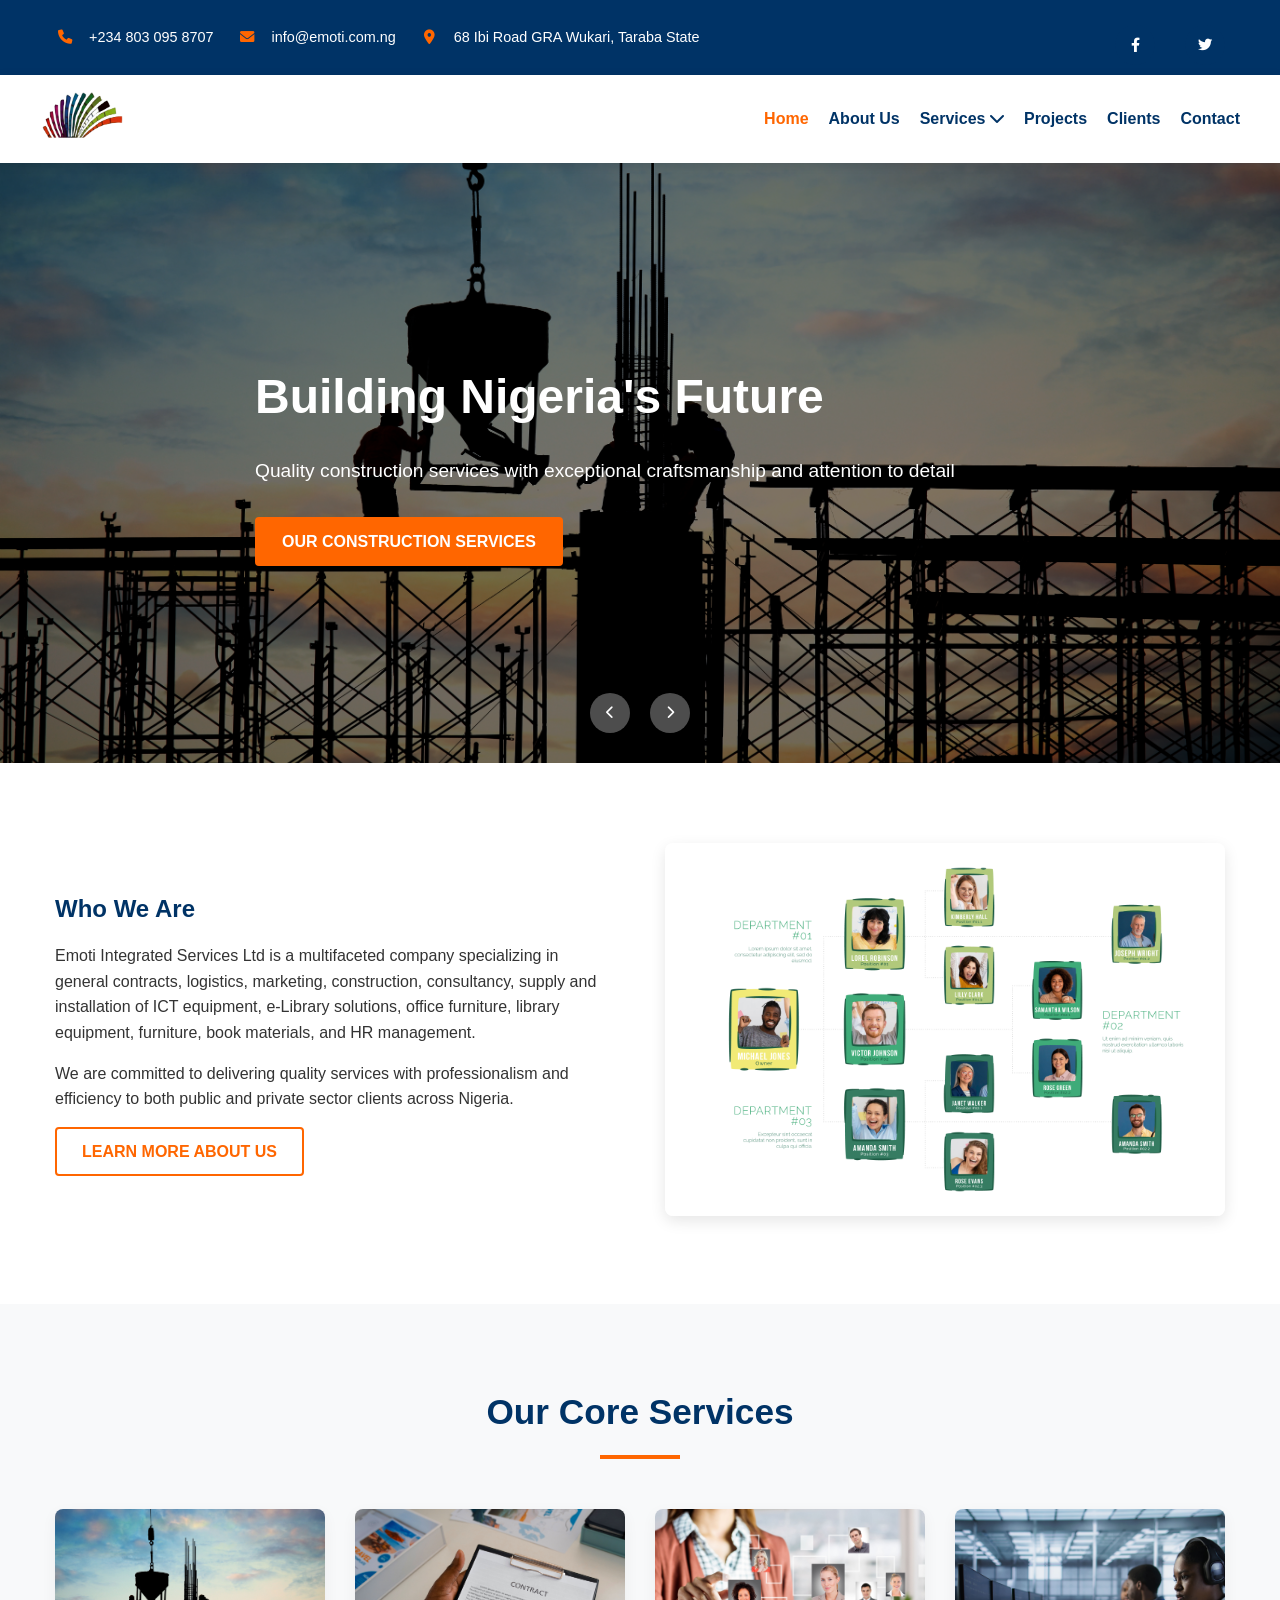
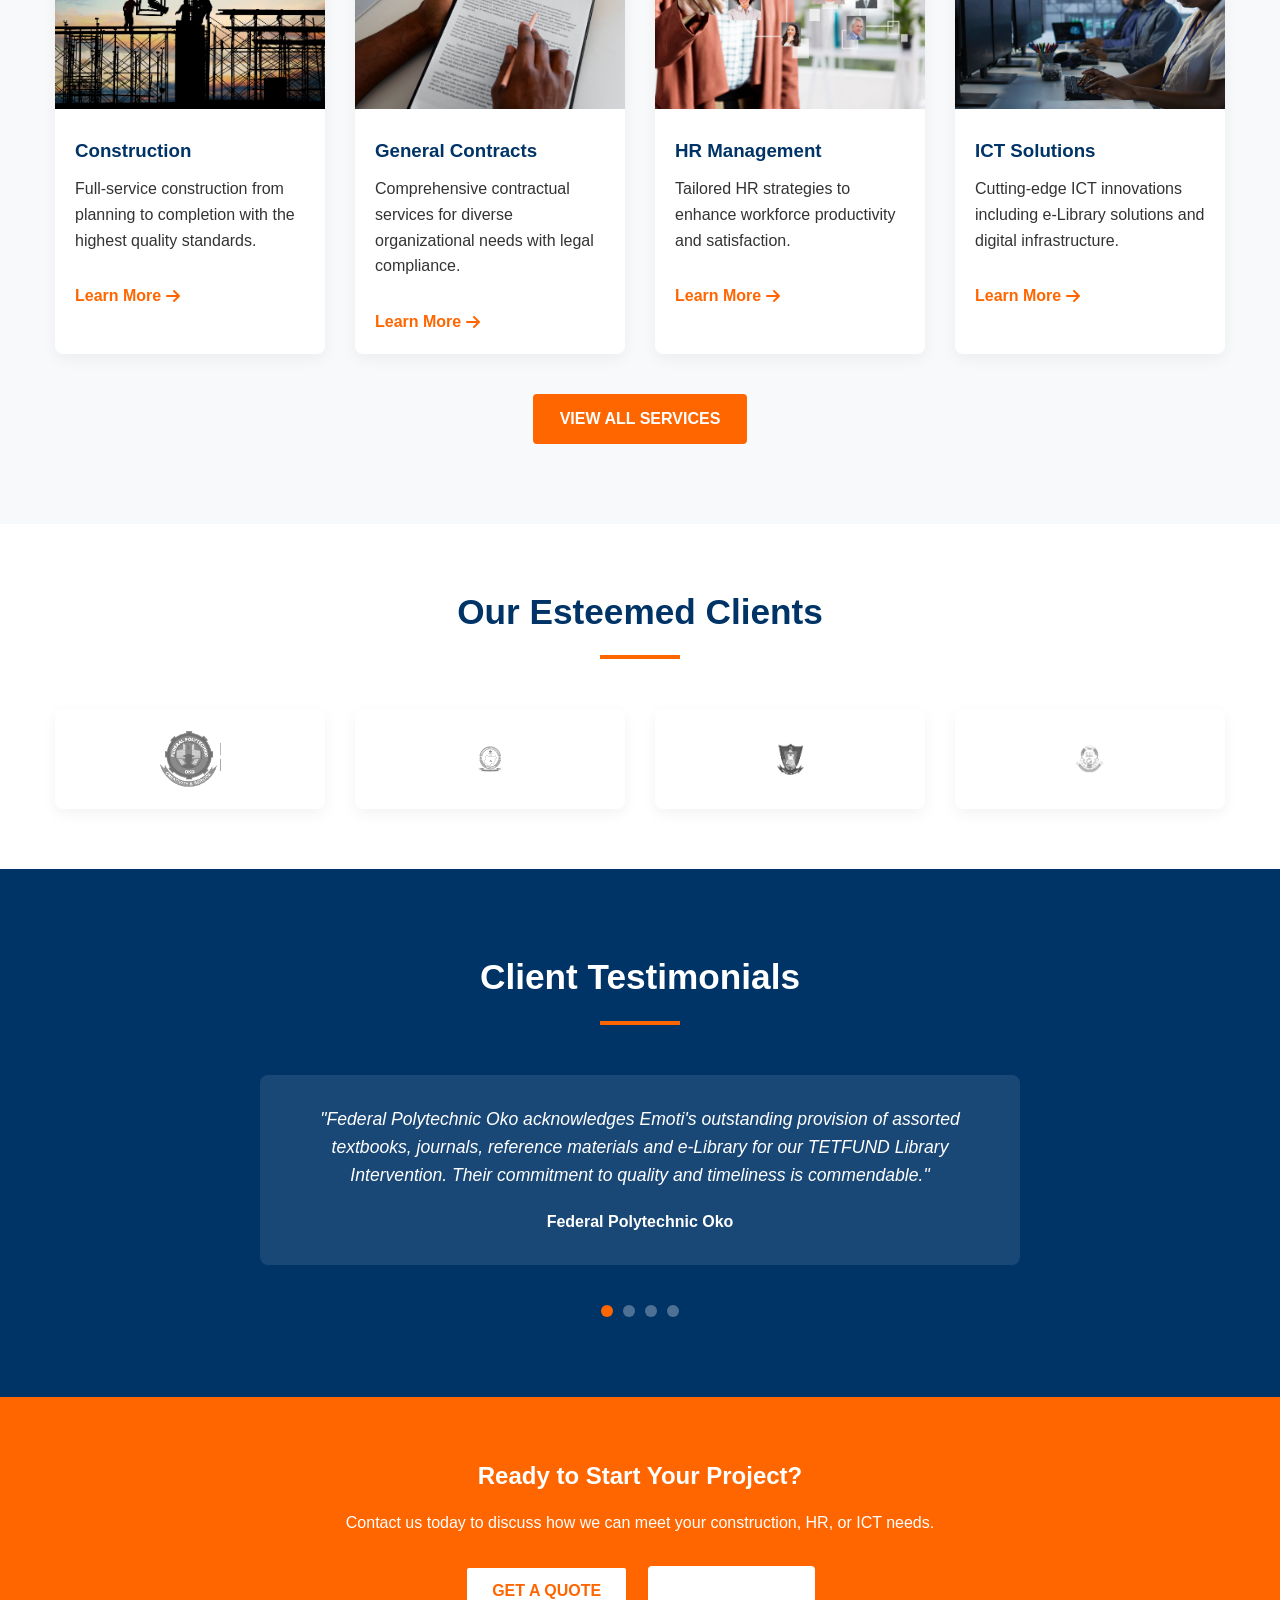
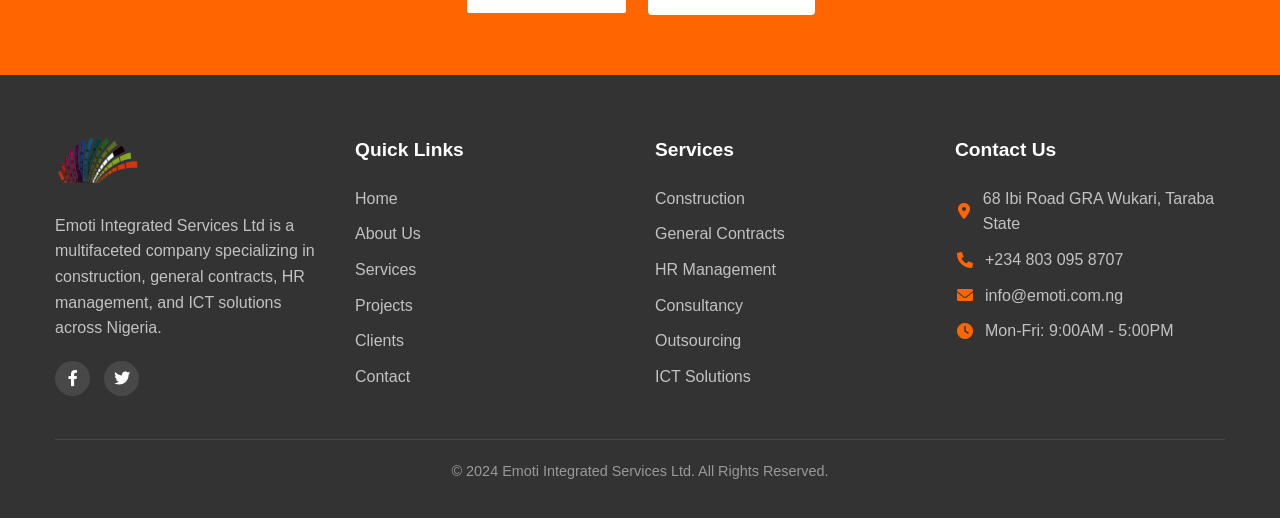
<file: index.html>
<!DOCTYPE html>
<html lang="en">
<head>
    <meta charset="UTF-8">
    <meta name="viewport" content="width=device-width, initial-scale=1.0">
    <title>Emoti Integrated Services Ltd | Construction, HR & ICT Solutions</title>
    <link rel="stylesheet" href="styles.css">
    <link rel="stylesheet" href="https://cdnjs.cloudflare.com/ajax/libs/font-awesome/6.0.0-beta3/css/all.min.css">
</head>
<body>
    <!-- Top Bar -->
    <div class="top-bar">
        <div class="container">
            <div class="contact-info">
                <span><i class="fas fa-phone"></i> +234 803 095 8707</span>
                <span><i class="fas fa-envelope"></i> info@emoti.com.ng</span>
                <span><i class="fas fa-map-marker-alt"></i> 68 Ibi Road GRA Wukari, Taraba State</span>
            </div>
            <div class="social-links">
                <a href="http://facebook.com/emotidigitalworldltd" target="_blank"><i class="fab fa-facebook-f"></i></a>
                <a href="https://x.com/Emoti_DW" target="_blank"><i class="fab fa-twitter"></i></a>
            </div>
        </div>
    </div>

    <!-- Main Header -->
    <header>
        <div class="container">
            <div class="logo">
                <a href="index.html">
                    <img src="images/emoti-logo.png" alt="Emoti Integrated Services">
                </a>
            </div>
            <nav class="main-nav">
                <ul>
                    <li><a href="index.html" class="active">Home</a></li>
                    <li><a href="about.html">About Us</a></li>
                    <li class="dropdown">
                        <a href="services.html">Services <i class="fas fa-chevron-down"></i></a>
                        <ul class="dropdown-menu">
                            <li><a href="construction.html">Construction</a></li>
                            <li><a href="general-contracts.html">General Contracts</a></li>
                            <li><a href="hr-management.html">HR Management</a></li>
                            <li><a href="consultancy.html">Consultancy</a></li>
                            <li><a href="outsourcing.html">Outsourcing</a></li>
                            <li><a href="ict-solutions.html">ICT Solutions</a></li>
                        </ul>
                    </li>
                    <li><a href="projects.html">Projects</a></li>
                    <li><a href="clients.html">Clients</a></li>
                    <li><a href="contact.html">Contact</a></li>
                </ul>
            </nav>
            <div class="mobile-menu-btn">
                <i class="fas fa-bars"></i>
            </div>
        </div>
    </header>

    <!-- Mobile Menu -->
    <div class="mobile-nav">
        <ul>
            <li><a href="index.html">Home</a></li>
            <li><a href="about.html">About Us</a></li>
            <li class="mobile-dropdown">
                <a href="services.html">Services <i class="fas fa-chevron-down"></i></a>
                <ul class="mobile-dropdown-menu">
                    <li><a href="construction.html">Construction</a></li>
                    <li><a href="general-contracts.html">General Contracts</a></li>
                    <li><a href="hr-management.html">HR Management</a></li>
                    <li><a href="consultancy.html">Consultancy</a></li>
                    <li><a href="outsourcing.html">Outsourcing</a></li>
                    <li><a href="ict-solutions.html">ICT Solutions</a></li>
                </ul>
            </li>
            <li><a href="projects.html">Projects</a></li>
            <li><a href="clients.html">Clients</a></li>
            <li><a href="contact.html">Contact</a></li>
        </ul>
    </div>

    <!-- Hero Slider -->
    <section class="hero-slider">
        <div class="hero-slide active" style="background-image: url('images/construction-hero.jpg');">
            <div class="container">
                <h1>Building Nigeria's Future</h1>
                <p>Quality construction services with exceptional craftsmanship and attention to detail</p>
                <a href="construction.html" class="btn">Our Construction Services</a>
            </div>
        </div>
        <div class="hero-slide" style="background-image: url('images/ict-hero.jpg');">
            <div class="container">
                <h1>Comprehensive ICT Solutions</h1>
                <p>Supply and installation of all kinds of ICT equipment, e-Library solutions, and more</p>
                <a href="ict-solutions.html" class="btn">ICT Services</a>
            </div>
        </div>
        <div class="slider-controls">
            <button class="slider-prev"><i class="fas fa-chevron-left"></i></button>
            <button class="slider-next"><i class="fas fa-chevron-right"></i></button>
        </div>
    </section>

    <!-- About Section -->
    <section class="about-section">
        <div class="container">
            <div class="about-content">
                <h2>Who We Are</h2>
                <p>Emoti Integrated Services Ltd is a multifaceted company specializing in general contracts, logistics, marketing, construction, consultancy, supply and installation of ICT equipment, e-Library solutions, office furniture, library equipment, furniture, book materials, and HR management.</p>
                <p>We are committed to delivering quality services with professionalism and efficiency to both public and private sector clients across Nigeria.</p>
                <a href="about.html" class="btn btn-outline">Learn More About Us</a>
            </div>
            <div class="about-image">
                <img src="images/emoti-team.jpg" alt="Emoti Team">
            </div>
        </div>
    </section>

    <!-- Services Section -->
    <section class="services-section">
        <div class="container">
            <h2 class="section-title">Our Core Services</h2>
            <div class="services-grid">
                <div class="service-card">
                    <img src="images/construction-service.jpg" alt="Construction">
                    <div class="service-content">
                        <h3>Construction</h3>
                        <p>Full-service construction from planning to completion with the highest quality standards.</p>
                        <a href="construction.html" class="read-more">Learn More <i class="fas fa-arrow-right"></i></a>
                    </div>
                </div>
                <div class="service-card">
                    <img src="images/general-contracts.jpg" alt="General Contracts">
                    <div class="service-content">
                        <h3>General Contracts</h3>
                        <p>Comprehensive contractual services for diverse organizational needs with legal compliance.</p>
                        <a href="general-contracts.html" class="read-more">Learn More <i class="fas fa-arrow-right"></i></a>
                    </div>
                </div>
                <div class="service-card">
                    <img src="images/hr-management.jpg" alt="HR Management">
                    <div class="service-content">
                        <h3>HR Management</h3>
                        <p>Tailored HR strategies to enhance workforce productivity and satisfaction.</p>
                        <a href="hr-management.html" class="read-more">Learn More <i class="fas fa-arrow-right"></i></a>
                    </div>
                </div>
                <div class="service-card">
                    <img src="images/ict-solutions.jpg" alt="ICT Solutions">
                    <div class="service-content">
                        <h3>ICT Solutions</h3>
                        <p>Cutting-edge ICT innovations including e-Library solutions and digital infrastructure.</p>
                        <a href="ict-solutions.html" class="read-more">Learn More <i class="fas fa-arrow-right"></i></a>
                    </div>
                </div>
            </div>
            <div class="text-center">
                <a href="services.html" class="btn">View All Services</a>
            </div>
        </div>
    </section>

    <!-- Clients Section -->
    <section class="clients-section">
        <div class="container">
            <h2 class="section-title">Our Esteemed Clients</h2>
            <div class="clients-grid">
                <div class="client-logo">
                    <img src="images/Fpo.png" alt="Federal Polytechnic Oko">
                </div>
                <div class="client-logo">
                    <img src="images/download.png" alt="Federal University Lafia">
                </div>
                <div class="client-logo">
                    <img src="images/download (2).png" alt="Police Academy Wudil">
                </div>
                <div class="client-logo">
                    <img src="images/FUW.png" alt="Federal University Wukari">
                </div>
            </div>
        </div>
    </section>

    <!-- Testimonials Section -->
    <section class="testimonials-section">
        <div class="container">
            <h2 class="section-title">Client Testimonials</h2>
            <div class="testimonials-slider">
                <div class="testimonial active">
                    <div class="testimonial-content">
                        <p>"Federal Polytechnic Oko acknowledges Emoti's outstanding provision of assorted textbooks, journals, reference materials and e-Library for our TETFUND Library Intervention. Their commitment to quality and timeliness is commendable."</p>
                        <div class="client-info">
                            <div class="client-name">Federal Polytechnic Oko</div>
                        </div>
                    </div>
                </div>
                <div class="testimonial">
                    <div class="testimonial-content">
                        <p>"Federal University of Lafia commends Emoti for supplying furniture and office equipment across various faculties. Their reliability and quality products greatly enhance our learning and administrative environments."</p>
                        <div class="client-info">
                            <div class="client-name">Federal University Lafia</div>
                        </div>
                    </div>
                </div>
                <div class="testimonial">
                    <div class="testimonial-content">
                        <p>"Nigerian Police Academy Wudil Kano appreciates Emoti's supply of assorted textbooks and journals. Their dedication to delivering quality educational resources is invaluable to our institution's academic pursuits."</p>
                        <div class="client-info">
                            <div class="client-name">Police Academy Wudil</div>
                        </div>
                    </div>
                </div>
                <div class="testimonial">
                    <div class="testimonial-content">
                        <p>"Federal University Wukari commends Emoti for exemplary service in supplying office equipment and ICT services. Their efficiency and quality products greatly enhance our institution's operations. Highly recommended."</p>
                        <div class="client-info">
                            <div class="client-name">Federal University Wukari</div>
                        </div>
                    </div>
                </div>
            </div>
            <div class="slider-dots">
                <span class="dot active"></span>
                <span class="dot"></span>
                <span class="dot"></span>
                <span class="dot"></span>
            </div>
        </div>
    </section>

    <!-- CTA Section -->
    <section class="cta-section">
        <div class="container">
            <h2>Ready to Start Your Project?</h2>
            <p>Contact us today to discuss how we can meet your construction, HR, or ICT needs.</p>
            <div class="cta-buttons">
                <a href="contact.html" class="btn">Get a Quote</a>
                <a href="tel:+2348030958707" class="btn btn-outline">Call Us Now</a>
            </div>
        </div>
    </section>

    <!-- Footer -->
    <footer>
        <div class="container">
            <div class="footer-grid">
                <div class="footer-col">
                    <img src="images/emoti-logo.png" alt="Emoti Integrated Services" class="footer-logo">
                    <p>Emoti Integrated Services Ltd is a multifaceted company specializing in construction, general contracts, HR management, and ICT solutions across Nigeria.</p>
                    <div class="footer-social">
                        <a href="http://facebook.com/emotidigitalworldltd" target="_blank"><i class="fab fa-facebook-f"></i></a>
                        <a href="https://x.com/Emoti_DW" target="_blank"><i class="fab fa-twitter"></i></a>
                    </div>
                </div>
                <div class="footer-col">
                    <h3>Quick Links</h3>
                    <ul>
                        <li><a href="index.html">Home</a></li>
                        <li><a href="about.html">About Us</a></li>
                        <li><a href="services.html">Services</a></li>
                        <li><a href="projects.html">Projects</a></li>
                        <li><a href="clients.html">Clients</a></li>
                        <li><a href="contact.html">Contact</a></li>
                    </ul>
                </div>
                <div class="footer-col">
                    <h3>Services</h3>
                    <ul>
                        <li><a href="construction.html">Construction</a></li>
                        <li><a href="general-contracts.html">General Contracts</a></li>
                        <li><a href="hr-management.html">HR Management</a></li>
                        <li><a href="consultancy.html">Consultancy</a></li>
                        <li><a href="outsourcing.html">Outsourcing</a></li>
                        <li><a href="ict-solutions.html">ICT Solutions</a></li>
                    </ul>
                </div>
                <div class="footer-col">
                    <h3>Contact Us</h3>
                    <ul class="contact-info">
                        <li><i class="fas fa-map-marker-alt"></i> 68 Ibi Road GRA Wukari, Taraba State</li>
                        <li><i class="fas fa-phone"></i> +234 803 095 8707</li>
                        <li><i class="fas fa-envelope"></i> info@emoti.com.ng</li>
                        <li><i class="fas fa-clock"></i> Mon-Fri: 9:00AM - 5:00PM</li>
                    </ul>
                </div>
            </div>
            <div class="footer-bottom">
                <p>&copy; 2024 Emoti Integrated Services Ltd. All Rights Reserved.</p>
            </div>
        </div>
    </footer>

    <script src="script.js"></script>
</body>
</html>
</file>
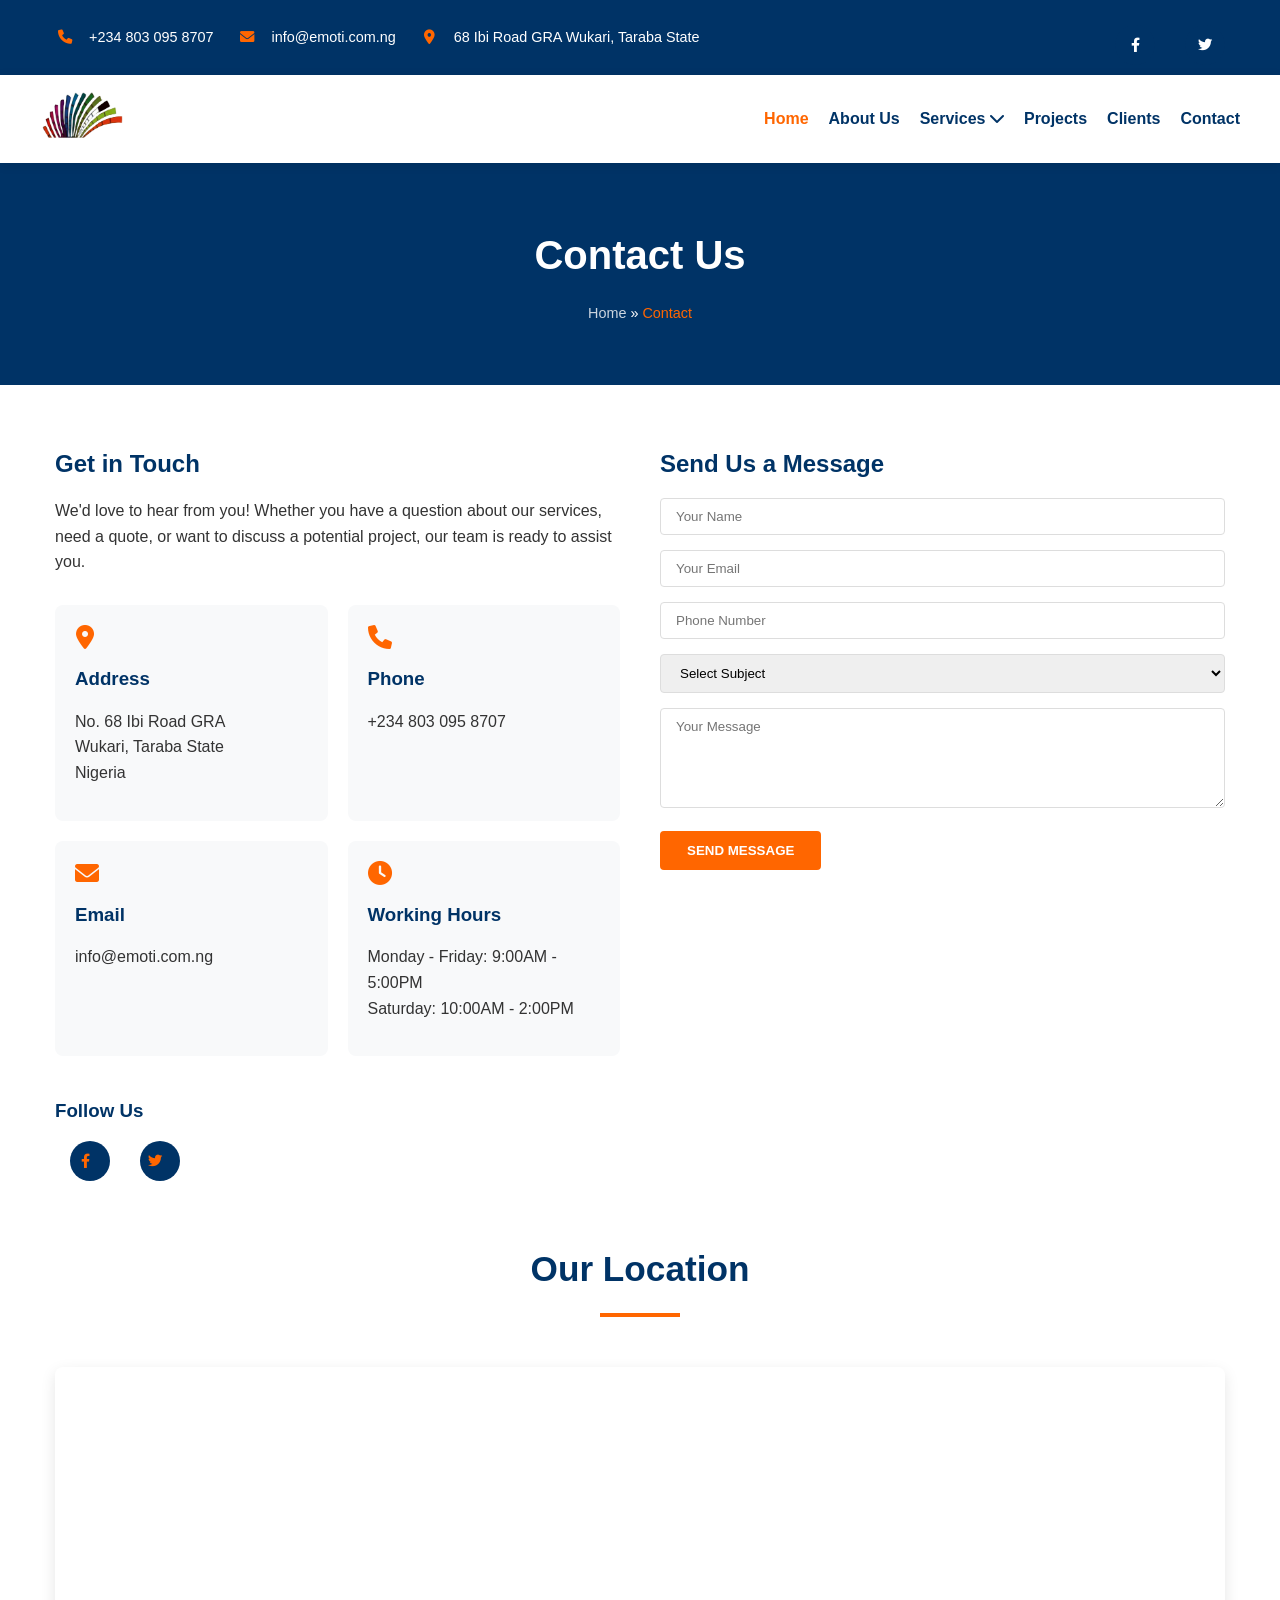
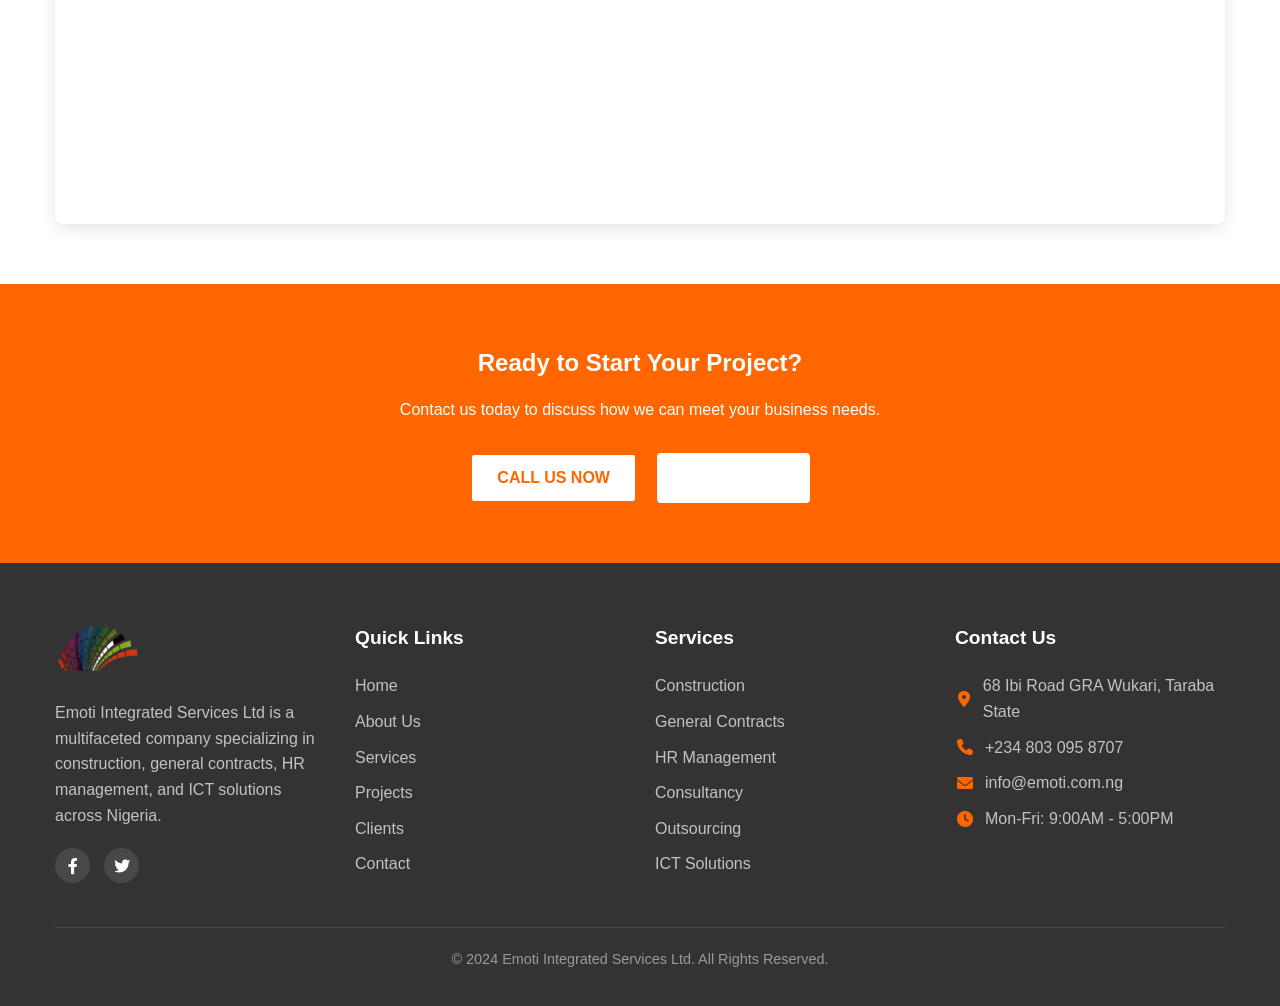
<file: contact.html>
<!DOCTYPE html>
<html lang="en">
<head>
    <meta charset="UTF-8">
    <meta name="viewport" content="width=device-width, initial-scale=1.0">
    <title>Contact Us | Emoti Integrated Services Ltd</title>
    <link rel="stylesheet" href="styles.css">
    <link rel="stylesheet" href="https://cdnjs.cloudflare.com/ajax/libs/font-awesome/6.0.0-beta3/css/all.min.css">
</head>
<body>
        <!-- Top Bar -->
        <div class="top-bar">
            <div class="container">
                <div class="contact-info">
                    <span><i class="fas fa-phone"></i> +234 803 095 8707</span>
                    <span><i class="fas fa-envelope"></i> info@emoti.com.ng</span>
                    <span><i class="fas fa-map-marker-alt"></i> 68 Ibi Road GRA Wukari, Taraba State</span>
                </div>
                <div class="social-links">
                    <a href="http://facebook.com/emotidigitalworldltd" target="_blank"><i class="fab fa-facebook-f"></i></a>
                    <a href="https://x.com/Emoti_DW" target="_blank"><i class="fab fa-twitter"></i></a>
                </div>
            </div>
        </div>
    
        <!-- Main Header -->
        <header>
            <div class="container">
                <div class="logo">
                    <a href="index.html">
                        <img src="images/emoti-logo.png" alt="Emoti Integrated Services">
                    </a>
                </div>
                <nav class="main-nav">
                    <ul>
                        <li><a href="index.html" class="active">Home</a></li>
                        <li><a href="about.html">About Us</a></li>
                        <li class="dropdown">
                            <a href="services.html">Services <i class="fas fa-chevron-down"></i></a>
                            <ul class="dropdown-menu">
                                <li><a href="construction.html">Construction</a></li>
                                <li><a href="general-contracts.html">General Contracts</a></li>
                                <li><a href="hr-management.html">HR Management</a></li>
                                <li><a href="consultancy.html">Consultancy</a></li>
                                <li><a href="outsourcing.html">Outsourcing</a></li>
                                <li><a href="ict-solutions.html">ICT Solutions</a></li>
                            </ul>
                        </li>
                        <li><a href="projects.html">Projects</a></li>
                        <li><a href="clients.html">Clients</a></li>
                        <li><a href="contact.html">Contact</a></li>
                    </ul>
                </nav>
                <div class="mobile-menu-btn">
                    <i class="fas fa-bars"></i>
                </div>
            </div>
        </header>
    
        <!-- Mobile Menu -->
        <div class="mobile-nav">
            <ul>
                <li><a href="index.html">Home</a></li>
                <li><a href="about.html">About Us</a></li>
                <li class="mobile-dropdown">
                    <a href="services.html">Services <i class="fas fa-chevron-down"></i></a>
                    <ul class="mobile-dropdown-menu">
                        <li><a href="construction.html">Construction</a></li>
                        <li><a href="general-contracts.html">General Contracts</a></li>
                        <li><a href="hr-management.html">HR Management</a></li>
                        <li><a href="consultancy.html">Consultancy</a></li>
                        <li><a href="outsourcing.html">Outsourcing</a></li>
                        <li><a href="ict-solutions.html">ICT Solutions</a></li>
                    </ul>
                </li>
                <li><a href="projects.html">Projects</a></li>
                <li><a href="clients.html">Clients</a></li>
                <li><a href="contact.html">Contact</a></li>
            </ul>
        </div>
    <section class="page-header">
        <div class="container">
            <h1>Contact Us</h1>
            <nav class="breadcrumb">
                <a href="index.html">Home</a> &raquo; <span>Contact</span>
            </nav>
        </div>
    </section>

    <!-- Contact Section -->
    <section class="contact-section">
        <div class="container">
            <div class="contact-info">
                <h2>Get in Touch</h2>
                <p>We'd love to hear from you! Whether you have a question about our services, need a quote, or want to discuss a potential project, our team is ready to assist you.</p>
                
                <div class="info-grid">
                    <div class="info-item">
                        <i class="fas fa-map-marker-alt"></i>
                        <h3>Address</h3>
                        <p>No. 68 Ibi Road GRA<br>Wukari, Taraba State<br>Nigeria</p>
                    </div>
                    <div class="info-item">
                        <i class="fas fa-phone"></i>
                        <h3>Phone</h3>
                        <p>+234 803 095 8707</p>
                    </div>
                    <div class="info-item">
                        <i class="fas fa-envelope"></i>
                        <h3>Email</h3>
                        <p>info@emoti.com.ng</p>
                    </div>
                    <div class="info-item">
                        <i class="fas fa-clock"></i>
                        <h3>Working Hours</h3>
                        <p>Monday - Friday: 9:00AM - 5:00PM<br>Saturday: 10:00AM - 2:00PM</p>
                    </div>
                </div>
                
                <div class="social-media">
                    <h3>Follow Us</h3>
                    <div class="social-links">
                        <a href="http://facebook.com/emotidigitalworldltd" target="_blank"><i class="fab fa-facebook-f"></i></a>
                        <a href="https://x.com/Emoti_DW" target="_blank"><i class="fab fa-twitter"></i></a>
                    </div>
                </div>
            </div>
            
            <div class="contact-form">
                <h2>Send Us a Message</h2>
                <form id="contactForm">
                    <div class="form-group">
                        <input type="text" id="name" placeholder="Your Name" required>
                    </div>
                    <div class="form-group">
                        <input type="email" id="email" placeholder="Your Email" required>
                    </div>
                    <div class="form-group">
                        <input type="tel" id="phone" placeholder="Phone Number">
                    </div>
                    <div class="form-group">
                        <select id="subject" required>
                            <option value="">Select Subject</option>
                            <option value="general">General Inquiry</option>
                            <option value="quote">Request a Quote</option>
                            <option value="construction">Construction Services</option>
                            <option value="hr">HR Services</option>
                            <option value="ict">ICT Solutions</option>
                            <option value="other">Other</option>
                        </select>
                    </div>
                    <div class="form-group">
                        <textarea id="message" rows="5" placeholder="Your Message" required></textarea>
                    </div>
                    <button type="submit" class="btn">Send Message</button>
                </form>
            </div>
        </div>
    </section>

    <!-- Map Section -->
    <section class="map-section">
        <div class="container">
            <h2 class="section-title">Our Location</h2>
            <div class="map-container">
                <iframe src="https://www.google.com/maps/embed?pb=!1m18!1m12!1m3!1d3940.923635294029!2d9.7792143147867!3d7.851999494407525!2m3!1f0!2f0!3f0!3m2!1i1024!2i768!4f13.1!3m3!1m2!1s0x1055a8b7202fb9a5%3A0x1a9a5e7e3d4a4b0d!2s68%20Ibi%20Rd%2C%20Wukari%2C%20Taraba%2C%20Nigeria!5e0!3m2!1sen!2sus!4v1623456789012!5m2!1sen!2sus" width="100%" height="450" style="border:0;" allowfullscreen="" loading="lazy"></iframe>
            </div>
        </div>
    </section>

    <!-- CTA Section -->
    <section class="cta-section">
        <div class="container">
            <h2>Ready to Start Your Project?</h2>
            <p>Contact us today to discuss how we can meet your business needs.</p>
            <div class="cta-buttons">
                <a href="tel:+2348030958707" class="btn">Call Us Now</a>
                <a href="mailto:info@emoti.com.ng" class="btn btn-outline">Send Email</a>
            </div>
        </div>
    </section>

 <!-- Footer -->
 <footer>
    <div class="container">
        <div class="footer-grid">
            <div class="footer-col">
                <img src="images/emoti-logo.png" alt="Emoti Integrated Services" class="footer-logo">
                <p>Emoti Integrated Services Ltd is a multifaceted company specializing in construction, general contracts, HR management, and ICT solutions across Nigeria.</p>
                <div class="footer-social">
                    <a href="http://facebook.com/emotidigitalworldltd" target="_blank"><i class="fab fa-facebook-f"></i></a>
                    <a href="https://x.com/Emoti_DW" target="_blank"><i class="fab fa-twitter"></i></a>
                </div>
            </div>
            <div class="footer-col">
                <h3>Quick Links</h3>
                <ul>
                    <li><a href="index.html">Home</a></li>
                    <li><a href="about.html">About Us</a></li>
                    <li><a href="services.html">Services</a></li>
                    <li><a href="projects.html">Projects</a></li>
                    <li><a href="clients.html">Clients</a></li>
                    <li><a href="contact.html">Contact</a></li>
                </ul>
            </div>
            <div class="footer-col">
                <h3>Services</h3>
                <ul>
                    <li><a href="construction.html">Construction</a></li>
                    <li><a href="general-contracts.html">General Contracts</a></li>
                    <li><a href="hr-management.html">HR Management</a></li>
                    <li><a href="consultancy.html">Consultancy</a></li>
                    <li><a href="outsourcing.html">Outsourcing</a></li>
                    <li><a href="ict-solutions.html">ICT Solutions</a></li>
                </ul>
            </div>
            <div class="footer-col">
                <h3>Contact Us</h3>
                <ul class="contact-info">
                    <li><i class="fas fa-map-marker-alt"></i> 68 Ibi Road GRA Wukari, Taraba State</li>
                    <li><i class="fas fa-phone"></i> +234 803 095 8707</li>
                    <li><i class="fas fa-envelope"></i> info@emoti.com.ng</li>
                    <li><i class="fas fa-clock"></i> Mon-Fri: 9:00AM - 5:00PM</li>
                </ul>
            </div>
        </div>
        <div class="footer-bottom">
            <p>&copy; 2024 Emoti Integrated Services Ltd. All Rights Reserved.</p>
        </div>
    </div>
</footer>

    <script src="script.js"></script>
</body>
</html>
</file>
<file: styles.css>
/* Global Styles */
:root {
    --primary-color: #003366;
    --secondary-color: #ff6600;
    --accent-color: #0099cc;
    --dark-color: #333333;
    --light-color: #f8f9fa;
    --white: #ffffff;
    --black: #000000;
    --gray: #6c757d;
    --light-gray: #e9ecef;
    --font-primary: 'Roboto', sans-serif;
    --font-secondary: 'Open Sans', sans-serif;
}

* {
    margin: 0;
    padding: 0;
    box-sizing: border-box;
}

body {
    font-family: var(--font-primary);
    color: var(--dark-color);
    line-height: 1.6;
}

.container {
    width: 100%;
    max-width: 1200px;
    margin: 0 auto;
    padding: 0 15px;
}

h1, h2, h3, h4, h5, h6 {
    font-family: var(--font-secondary);
    font-weight: 700;
    margin-bottom: 15px;
    color: var(--primary-color);
}

p {
    margin-bottom: 15px;
}

a {
    text-decoration: none;
    color: var(--primary-color);
    transition: all 0.3s ease;
}

a:hover {
    color: var(--secondary-color);
}

.btn {
    display: inline-block;
    padding: 10px 25px;
    background-color: var(--secondary-color);
    color: var(--white);
    border-radius: 4px;
    font-weight: 600;
    text-transform: uppercase;
    transition: all 0.3s ease;
    border: 2px solid var(--secondary-color);
}

.btn:hover {
    background-color: transparent;
    color: var(--secondary-color);
}

.btn-outline {
    background-color: transparent;
    color: var(--secondary-color);
    border: 2px solid var(--secondary-color);
}

.btn-outline:hover {
    background-color: var(--secondary-color);
    color: var(--white);
}

.text-center {
    text-align: center;
}

.section-title {
    text-align: center;
    margin-bottom: 50px;
    position: relative;
    font-size: 2.2rem;
}

.section-title::after {
    content: '';
    display: block;
    width: 80px;
    height: 4px;
    background-color: var(--secondary-color);
    margin: 15px auto 0;
}

/* Top Bar */
.top-bar {
    background-color: var(--primary-color);
    color: var(--white);
    padding: 10px 0;
    font-size: 0.9rem;
}

.top-bar .container {
    display: flex;
    justify-content: space-between;
    align-items: center;
}

.contact-info span {
    margin-right: 20px;
}

.contact-info i {
    margin-right: 5px;
    color: var(--secondary-color);
}

.social-links a {
    color: var(--white);
    margin-left: 15px;
    font-size: 0.9rem;
}

.social-links a:hover {
    color: var(--secondary-color);
}

/* Header */
header {
    background-color: var(--white);
    box-shadow: 0 2px 10px rgba(0, 0, 0, 0.1);
    position: sticky;
    top: 0;
    z-index: 1000;
}

header .container {
    display: flex;
    justify-content: space-between;
    align-items: center;
    padding: 15px 0;
}

.logo img {
    height: 50px;
}

.main-nav ul {
    display: flex;
    list-style: none;
}

.main-nav ul li {
    position: relative;
    margin-left: 20px;
}

.main-nav ul li a {
    font-weight: 600;
    padding: 10px 0;
}

.main-nav ul li a.active {
    color: var(--secondary-color);
}

.dropdown-menu {
    position: absolute;
    top: 100%;
    left: 0;
    background-color: var(--white);
    width: 200px;
    box-shadow: 0 5px 15px rgba(0, 0, 0, 0.1);
    opacity: 0;
    visibility: hidden;
    transition: all 0.3s ease;
    z-index: 100;
}

.dropdown:hover .dropdown-menu {
    opacity: 1;
    visibility: visible;
}

.dropdown-menu li {
    margin: 0;
    padding: 0;
    border-bottom: 1px solid var(--light-gray);
}

.dropdown-menu li a {
    display: block;
    padding: 10px 15px;
    font-weight: 500;
}

.dropdown-menu li a:hover {
    background-color: var(--light-gray);
    color: var(--secondary-color);
}

.mobile-menu-btn {
    display: none;
    font-size: 1.5rem;
    cursor: pointer;
}

/* Mobile Menu */
.mobile-nav {
    position: fixed;
    top: 0;
    left: -100%;
    width: 80%;
    max-width: 300px;
    height: 100vh;
    background-color: var(--white);
    box-shadow: 0 0 15px rgba(0, 0, 0, 0.1);
    z-index: 1001;
    overflow-y: auto;
    transition: all 0.3s ease;
}

.mobile-nav.active {
    left: 0;
}

.mobile-nav ul {
    list-style: none;
    padding: 20px;
}

.mobile-nav ul li {
    margin-bottom: 15px;
}

.mobile-nav ul li a {
    display: block;
    padding: 10px 0;
    font-weight: 600;
}

.mobile-dropdown-menu {
    max-height: 0;
    overflow: hidden;
    transition: max-height 0.3s ease;
    padding-left: 15px;
}

.mobile-dropdown-menu.active {
    max-height: 500px;
}

/* Hero Slider */
.hero-slider {
    position: relative;
    height: 600px;
    overflow: hidden;
}

.hero-slide {
    position: absolute;
    top: 0;
    left: 0;
    width: 100%;
    height: 100%;
    background-size: cover;
    background-position: center;
    background-repeat: no-repeat;
    display: flex;
    align-items: center;
    opacity: 0;
    transition: opacity 1s ease;
}

.hero-slide.active {
    opacity: 1;
    z-index: 1;
}

.hero-slide::before {
    content: '';
    position: absolute;
    top: 0;
    left: 0;
    width: 100%;
    height: 100%;
    background-color: rgba(0, 0, 0, 0.5);
    z-index: 0;
}

.hero-slide .container {
    position: relative;
    z-index: 1;
    color: var(--white);
    max-width: 800px;
}

.hero-slide h1 {
    font-size: 3rem;
    color: var(--white);
    margin-bottom: 20px;
}

.hero-slide p {
    font-size: 1.2rem;
    margin-bottom: 30px;
}

.slider-controls {
    position: absolute;
    bottom: 30px;
    left: 50%;
    transform: translateX(-50%);
    z-index: 2;
    display: flex;
}

.slider-prev, .slider-next {
    background-color: rgba(255, 255, 255, 0.3);
    color: var(--white);
    border: none;
    width: 40px;
    height: 40px;
    border-radius: 50%;
    display: flex;
    align-items: center;
    justify-content: center;
    cursor: pointer;
    margin: 0 10px;
    transition: all 0.3s ease;
}

.slider-prev:hover, .slider-next:hover {
    background-color: var(--secondary-color);
}

/* About Section */
.about-section {
    padding: 80px 0;
}

.about-section .container {
    display: flex;
    align-items: center;
    gap: 50px;
}

.about-content {
    flex: 1;
}

.about-image {
    flex: 1;
}

.about-image img {
    width: 100%;
    border-radius: 8px;
    box-shadow: 0 5px 15px rgba(0, 0, 0, 0.1);
}

/* Services Section */
.services-section {
    padding: 80px 0;
    background-color: var(--light-color);
}

.services-grid {
    display: grid;
    grid-template-columns: repeat(auto-fit, minmax(250px, 1fr));
    gap: 30px;
    margin-bottom: 40px;
}

.service-card {
    background-color: var(--white);
    border-radius: 8px;
    overflow: hidden;
    box-shadow: 0 5px 15px rgba(0, 0, 0, 0.05);
    transition: transform 0.3s ease, box-shadow 0.3s ease;
}

.service-card:hover {
    transform: translateY(-10px);
    box-shadow: 0 15px 30px rgba(0, 0, 0, 0.1);
}

.service-card img {
    width: 100%;
    height: 200px;
    object-fit: cover;
}

.service-content {
    padding: 20px;
}

.service-content h3 {
    color: var(--primary-color);
    margin-bottom: 10px;
}

.read-more {
    display: inline-flex;
    align-items: center;
    color: var(--secondary-color);
    font-weight: 600;
    margin-top: 15px;
}

.read-more i {
    margin-left: 5px;
    transition: transform 0.3s ease;
}

.read-more:hover i {
    transform: translateX(5px);
}

/* Clients Section */
.clients-section {
    padding: 60px 0;
}

.clients-grid {
    display: grid;
    grid-template-columns: repeat(auto-fit, minmax(150px, 1fr));
    gap: 30px;
    align-items: center;
}

.client-logo {
    display: flex;
    justify-content: center;
    align-items: center;
    padding: 20px;
    background-color: var(--white);
    border-radius: 8px;
    box-shadow: 0 5px 15px rgba(0, 0, 0, 0.05);
    height: 100px;
}

.client-logo img {
    max-width: 100%;
    max-height: 60px;
    filter: grayscale(100%);
    opacity: 0.7;
    transition: all 0.3s ease;
}

.client-logo:hover img {
    filter: grayscale(0);
    opacity: 1;
}

/* Testimonials Section */
.testimonials-section {
    padding: 80px 0;
    background-color: var(--primary-color);
    color: var(--white);
}

.testimonials-section .section-title {
    color: var(--white);
}

.testimonials-slider {
    position: relative;
    max-width: 800px;
    margin: 0 auto 40px;
}

.testimonial {
    display: none;
    text-align: center;
    padding: 0 20px;
}

.testimonial.active {
    display: block;
}

.testimonial-content {
    background-color: rgba(255, 255, 255, 0.1);
    padding: 30px;
    border-radius: 8px;
    margin-bottom: 20px;
}

.testimonial-content p {
    font-size: 1.1rem;
    font-style: italic;
    margin-bottom: 20px;
}

.client-info {
    font-weight: 600;
}

.slider-dots {
    display: flex;
    justify-content: center;
    gap: 10px;
}

.dot {
    width: 12px;
    height: 12px;
    border-radius: 50%;
    background-color: rgba(255, 255, 255, 0.3);
    cursor: pointer;
    transition: all 0.3s ease;
}

.dot.active {
    background-color: var(--secondary-color);
}

/* CTA Section */
.cta-section {
    padding: 60px 0;
    background-color: var(--secondary-color);
    color: var(--white);
    text-align: center;
}

.cta-section h2 {
    color: var(--white);
}

.cta-buttons {
    display: flex;
    justify-content: center;
    gap: 20px;
    margin-top: 30px;
}

.cta-section .btn {
    background-color: var(--white);
    color: var(--secondary-color);
}

.cta-section .btn:hover {
    background-color: transparent;
    color: var(--white);
    border-color: var(--white);
}

.cta-section .btn-outline {
    border-color: var(--white);
    color: var(--white);
}

.cta-section .btn-outline:hover {
    background-color: var(--white);
    color: var(--secondary-color);
}

/* Footer */
footer {
    background-color: var(--dark-color);
    color: var(--white);
    padding: 60px 0 0;
}

.footer-grid {
    display: grid;
    grid-template-columns: repeat(auto-fit, minmax(250px, 1fr));
    gap: 30px;
    margin-bottom: 40px;
}

.footer-col h3 {
    color: var(--white);
    margin-bottom: 20px;
    font-size: 1.2rem;
}

.footer-logo {
    height: 50px;
    margin-bottom: 20px;
}

.footer-col p {
    margin-bottom: 20px;
    color: rgba(255, 255, 255, 0.7);
}

.footer-social a {
    display: inline-flex;
    align-items: center;
    justify-content: center;
    width: 35px;
    height: 35px;
    background-color: rgba(255, 255, 255, 0.1);
    color: var(--white);
    border-radius: 50%;
    margin-right: 10px;
    transition: all 0.3s ease;
}

.footer-social a:hover {
    background-color: var(--secondary-color);
    transform: translateY(-3px);
}

.footer-col ul {
    list-style: none;
}

.footer-col ul li {
    margin-bottom: 10px;
}

.footer-col ul li a {
    color: rgba(255, 255, 255, 0.7);
    transition: all 0.3s ease;
}

.footer-col ul li a:hover {
    color: var(--secondary-color);
    padding-left: 5px;
}

.contact-info li {
    display: flex;
    align-items: center;
    margin-bottom: 15px;
    color: rgba(255, 255, 255, 0.7);
}

.contact-info i {
    margin-right: 10px;
    color: var(--secondary-color);
    width: 20px;
    text-align: center;
}

.footer-bottom {
    border-top: 1px solid rgba(255, 255, 255, 0.1);
    padding: 20px 0;
    text-align: center;
    color: rgba(255, 255, 255, 0.5);
    font-size: 0.9rem;
}

/* Responsive Styles */
@media (max-width: 992px) {
    .about-section .container {
        flex-direction: column;
    }
    
    .about-content, .about-image {
        flex: none;
        width: 100%;
    }
    
    .hero-slide h1 {
        font-size: 2.5rem;
    }
}

@media (max-width: 768px) {
    .main-nav {
        display: none;
    }
    
    .mobile-menu-btn {
        display: block;
    }
    
    .hero-slider {
        height: 500px;
    }
    
    .hero-slide h1 {
        font-size: 2rem;
    }
    
    .hero-slide p {
        font-size: 1rem;
    }
    
    .cta-buttons {
        flex-direction: column;
        gap: 15px;
    }
    
    .top-bar .container {
        flex-direction: column;
        gap: 10px;
    }
    
    .contact-info {
        display: flex;
        flex-wrap: wrap;
        justify-content: center;
        gap: 15px;
    }
    
    .contact-info span {
        margin-right: 0;
    }
}

@media (max-width: 576px) {
    .hero-slider {
        height: 400px;
    }
    
    .hero-slide h1 {
        font-size: 1.8rem;
    }
    
    .section-title {
        font-size: 1.8rem;
    }
    
    .services-grid {
        grid-template-columns: 1fr;
    }
}
/* Page Header */
.page-header {
    background-color: var(--primary-color);
    color: var(--white);
    padding: 60px 0;
    text-align: center;
}

.page-header h1 {
    font-size: 2.5rem;
    color: var(--white);
    margin-bottom: 15px;
}

.breadcrumb {
    font-size: 0.9rem;
}

.breadcrumb a {
    color: var(--white);
    opacity: 0.8;
}

.breadcrumb a:hover {
    opacity: 1;
    text-decoration: underline;
}

.breadcrumb span {
    color: var(--secondary-color);
}

/* Service Detail Page */
.service-detail-section {
    padding: 60px 0;
}

.service-detail-section .container {
    display: flex;
    gap: 40px;
}

.service-detail-content {
    flex: 2;
}

.service-sidebar {
    flex: 1;
}

.service-features {
    display: grid;
    grid-template-columns: repeat(auto-fit, minmax(200px, 1fr));
    gap: 20px;
    margin: 30px 0;
}

.feature {
    text-align: center;
    padding: 20px;
    background-color: var(--light-color);
    border-radius: 8px;
}

.feature i {
    font-size: 2.5rem;
    color: var(--secondary-color);
    margin-bottom: 15px;
}

.service-list {
    margin: 40px 0;
}

.service-item {
    display: flex;
    gap: 20px;
    margin-bottom: 30px;
    align-items: center;
}

.service-item img {
    width: 200px;
    height: 150px;
    object-fit: cover;
    border-radius: 8px;
}

.sidebar-widget {
    background-color: var(--light-color);
    padding: 20px;
    border-radius: 8px;
    margin-bottom: 30px;
}

.sidebar-widget h3 {
    font-size: 1.2rem;
    margin-bottom: 15px;
    padding-bottom: 10px;
    border-bottom: 2px solid var(--secondary-color);
}

.quote-form {
    margin-top: 20px;
}

.form-group {
    margin-bottom: 15px;
}

.form-group input,
.form-group select,
.form-group textarea {
    width: 100%;
    padding: 10px 15px;
    border: 1px solid #ddd;
    border-radius: 4px;
    font-family: var(--font-primary);
}

.form-group textarea {
    min-height: 100px;
}

.btn-small {
    padding: 8px 15px;
    font-size: 0.9rem;
}

/* Project Gallery */
.project-gallery-section {
    padding: 60px 0;
    background-color: var(--light-color);
}

.gallery-grid {
    display: grid;
    grid-template-columns: repeat(auto-fit, minmax(250px, 1fr));
    gap: 20px;
}

.gallery-item {
    position: relative;
    height: 250px;
    overflow: hidden;
    border-radius: 8px;
}

.gallery-item img {
    width: 100%;
    height: 100%;
    object-fit: cover;
    transition: transform 0.5s ease;
}

.gallery-item:hover img {
    transform: scale(1.1);
}

.gallery-overlay {
    position: absolute;
    bottom: 0;
    left: 0;
    right: 0;
    background: linear-gradient(to top, rgba(0,0,0,0.8), transparent);
    color: var(--white);
    padding: 20px;
    opacity: 0;
    transition: opacity 0.3s ease;
}

.gallery-item:hover .gallery-overlay {
    opacity: 1;
}

/* About Page */
.about-content-section {
    padding: 60px 0;
}

.about-content-section .container {
    display: flex;
    gap: 40px;
    align-items: center;
}

.about-content {
    flex: 1;
}

.about-image {
    flex: 1;
    position: relative;
}

.about-image img {
    width: 100%;
    border-radius: 8px;
}

.experience-badge {
    position: absolute;
    top: -20px;
    right: -20px;
    background-color: var(--secondary-color);
    color: var(--white);
    width: 100px;
    height: 100px;
    border-radius: 50%;
    display: flex;
    flex-direction: column;
    align-items: center;
    justify-content: center;
    text-align: center;
    box-shadow: 0 5px 15px rgba(0,0,0,0.1);
}

.experience-badge .years {
    font-size: 2rem;
    font-weight: 700;
    line-height: 1;
}

.experience-badge .text {
    font-size: 0.8rem;
}

.mission-vision {
    display: grid;
    grid-template-columns: 1fr 1fr;
    gap: 20px;
    margin: 30px 0;
}

.mission, .vision {
    background-color: var(--light-color);
    padding: 20px;
    border-radius: 8px;
}

.mission h3, .vision h3 {
    color: var(--secondary-color);
    display: flex;
    align-items: center;
    gap: 10px;
}

.values-grid {
    display: grid;
    grid-template-columns: repeat(auto-fit, minmax(200px, 1fr));
    gap: 20px;
    margin-top: 30px;
}

.value-card {
    text-align: center;
    padding: 20px;
    background-color: var(--light-color);
    border-radius: 8px;
}

.value-card i {
    font-size: 2rem;
    color: var(--secondary-color);
    margin-bottom: 15px;
}

/* Team Section */
.team-section {
    padding: 60px 0;
    background-color: var(--primary-color);
    color: var(--white);
}

.team-section .section-title {
    color: var(--white);
}

.team-grid {
    display: grid;
    grid-template-columns: repeat(auto-fit, minmax(250px, 1fr));
    gap: 30px;
    margin-top: 40px;
}

.team-member {
    background-color: var(--white);
    color: var(--dark-color);
    border-radius: 8px;
    overflow: hidden;
    text-align: center;
    box-shadow: 0 5px 15px rgba(0,0,0,0.1);
}

.team-member img {
    width: 100%;
    height: 250px;
    object-fit: cover;
}

.team-member h3 {
    margin: 15px 0 5px;
}

.team-member p {
    color: var(--secondary-color);
    font-weight: 600;
    padding-bottom: 20px;
}

/* Services Page */
.services-page-section {
    padding: 60px 0;
}

.services-intro {
    max-width: 800px;
    margin: 0 auto 40px;
    text-align: center;
}

.service-card-large {
    display: flex;
    gap: 30px;
    margin-bottom: 40px;
    background-color: var(--white);
    border-radius: 8px;
    overflow: hidden;
    box-shadow: 0 5px 15px rgba(0,0,0,0.05);
}

.service-image {
    flex: 1;
}

.service-image img {
    width: 100%;
    height: 100%;
    object-fit: cover;
}

.service-details {
    flex: 1;
    padding: 30px;
}

.service-features {
    margin: 20px 0;
}

.service-features li {
    display: flex;
    align-items: center;
    margin-bottom: 10px;
}

.service-features i {
    color: var(--secondary-color);
    margin-right: 10px;
}

.process-section {
    padding: 60px 0;
    background-color: var(--light-color);
}

.process-steps {
    display: grid;
    grid-template-columns: repeat(auto-fit, minmax(200px, 1fr));
    gap: 30px;
    max-width: 1000px;
    margin: 0 auto;
}

.process-step {
    text-align: center;
    position: relative;
}

.process-step:not(:last-child)::after {
    content: '';
    position: absolute;
    top: 40px;
    right: -30px;
    width: 30px;
    height: 2px;
    background-color: var(--secondary-color);
}

.step-number {
    width: 80px;
    height: 80px;
    background-color: var(--secondary-color);
    color: var(--white);
    border-radius: 50%;
    display: flex;
    align-items: center;
    justify-content: center;
    font-size: 2rem;
    font-weight: 700;
    margin: 0 auto 20px;
}

/* Projects Page */
.projects-section {
    padding: 60px 0;
}

.projects-filter {
    display: flex;
    flex-wrap: wrap;
    gap: 10px;
    margin-bottom: 30px;
    justify-content: center;
}

.filter-btn {
    padding: 8px 20px;
    background-color: var(--light-color);
    border: none;
    border-radius: 4px;
    cursor: pointer;
    transition: all 0.3s ease;
}

.filter-btn.active {
    background-color: var(--secondary-color);
    color: var(--white);
}

.projects-grid {
    display: grid;
    grid-template-columns: repeat(auto-fit, minmax(300px, 1fr));
    gap: 30px;
}

.project-card {
    background-color: var(--white);
    border-radius: 8px;
    overflow: hidden;
    box-shadow: 0 5px 15px rgba(0,0,0,0.05);
    transition: transform 0.3s ease;
}

.project-card:hover {
    transform: translateY(-10px);
}

.project-card img {
    width: 100%;
    height: 200px;
    object-fit: cover;
}

.project-info {
    padding: 20px;
}

.pagination {
    display: flex;
    justify-content: center;
    gap: 10px;
    margin-top: 40px;
}

.page-btn {
    display: inline-flex;
    align-items: center;
    justify-content: center;
    width: 40px;
    height: 40px;
    background-color: var(--light-color);
    color: var(--dark-color);
    border-radius: 4px;
}

.page-btn.active {
    background-color: var(--secondary-color);
    color: var(--white);
}

.page-btn.next {
    width: auto;
    padding: 0 15px;
}

/* Clients Page */
.clients-page-section {
    padding: 60px 0;
}

.section-intro {
    max-width: 800px;
    margin: 0 auto 40px;
    text-align: center;
}

.category {
    margin-bottom: 40px;
}

.category h3 {
    display: flex;
    align-items: center;
    gap: 10px;
    color: var(--primary-color);
    margin-bottom: 20px;
    padding-bottom: 10px;
    border-bottom: 2px solid var(--secondary-color);
}

.category h3 i {
    color: var(--secondary-color);
}

.client-item {
    display: flex;
    gap: 20px;
    margin-bottom: 30px;
    padding-bottom: 30px;
    border-bottom: 1px solid #eee;
}

.client-item img {
    width: 150px;
    height: 100px;
    object-fit: contain;
    background-color: var(--white);
    padding: 10px;
    border-radius: 4px;
    box-shadow: 0 5px 15px rgba(0,0,0,0.05);
}

.become-client {
    text-align: center;
    padding: 40px;
    background-color: var(--light-color);
    border-radius: 8px;
    margin-top: 60px;
}

/* Contact Page */
.contact-section {
    padding: 60px 0;
}

.contact-section .container {
    display: flex;
    gap: 40px;
}

.contact-info {
    flex: 1;
}

.contact-form {
    flex: 1;
}

.info-grid {
    display: grid;
    grid-template-columns: 1fr 1fr;
    gap: 20px;
    margin: 30px 0;
}

.info-item {
    padding: 20px;
    background-color: var(--light-color);
    border-radius: 8px;
}

.info-item i {
    font-size: 1.5rem;
    color: var(--secondary-color);
    margin-bottom: 15px;
}

.social-media {
    margin-top: 40px;
}

.social-links {
    display: flex;
    gap: 15px;
    margin-top: 15px;
}

.social-links a {
    display: inline-flex;
    align-items: center;
    justify-content: center;
    width: 40px;
    height: 40px;
    background-color: var(--primary-color);
    color: var(--white);
    border-radius: 50%;
    transition: all 0.3s ease;
}

.social-links a:hover {
    background-color: var(--secondary-color);
    transform: translateY(-5px);
}

.map-section {
    padding-bottom: 60px;
}

.map-container {
    border-radius: 8px;
    overflow: hidden;
    box-shadow: 0 5px 15px rgba(0,0,0,0.1);
}

/* Responsive Styles */
@media (max-width: 992px) {
    .service-detail-section .container,
    .about-content-section .container,
    .contact-section .container {
        flex-direction: column;
    }
    
    .service-item {
        flex-direction: column;
    }
    
    .service-item img {
        width: 100%;
    }
    
    .service-card-large {
        flex-direction: column;
    }
    
    .client-item {
        flex-direction: column;
    }
}

@media (max-width: 768px) {
    .mission-vision {
        grid-template-columns: 1fr;
    }
    
    .info-grid {
        grid-template-columns: 1fr;
    }
    
    .process-step:not(:last-child)::after {
        display: none;
    }
}

@media (max-width: 576px) {
    .page-header {
        padding: 40px 0;
    }
    
    .page-header h1 {
        font-size: 2rem;
    }
}
</file>
